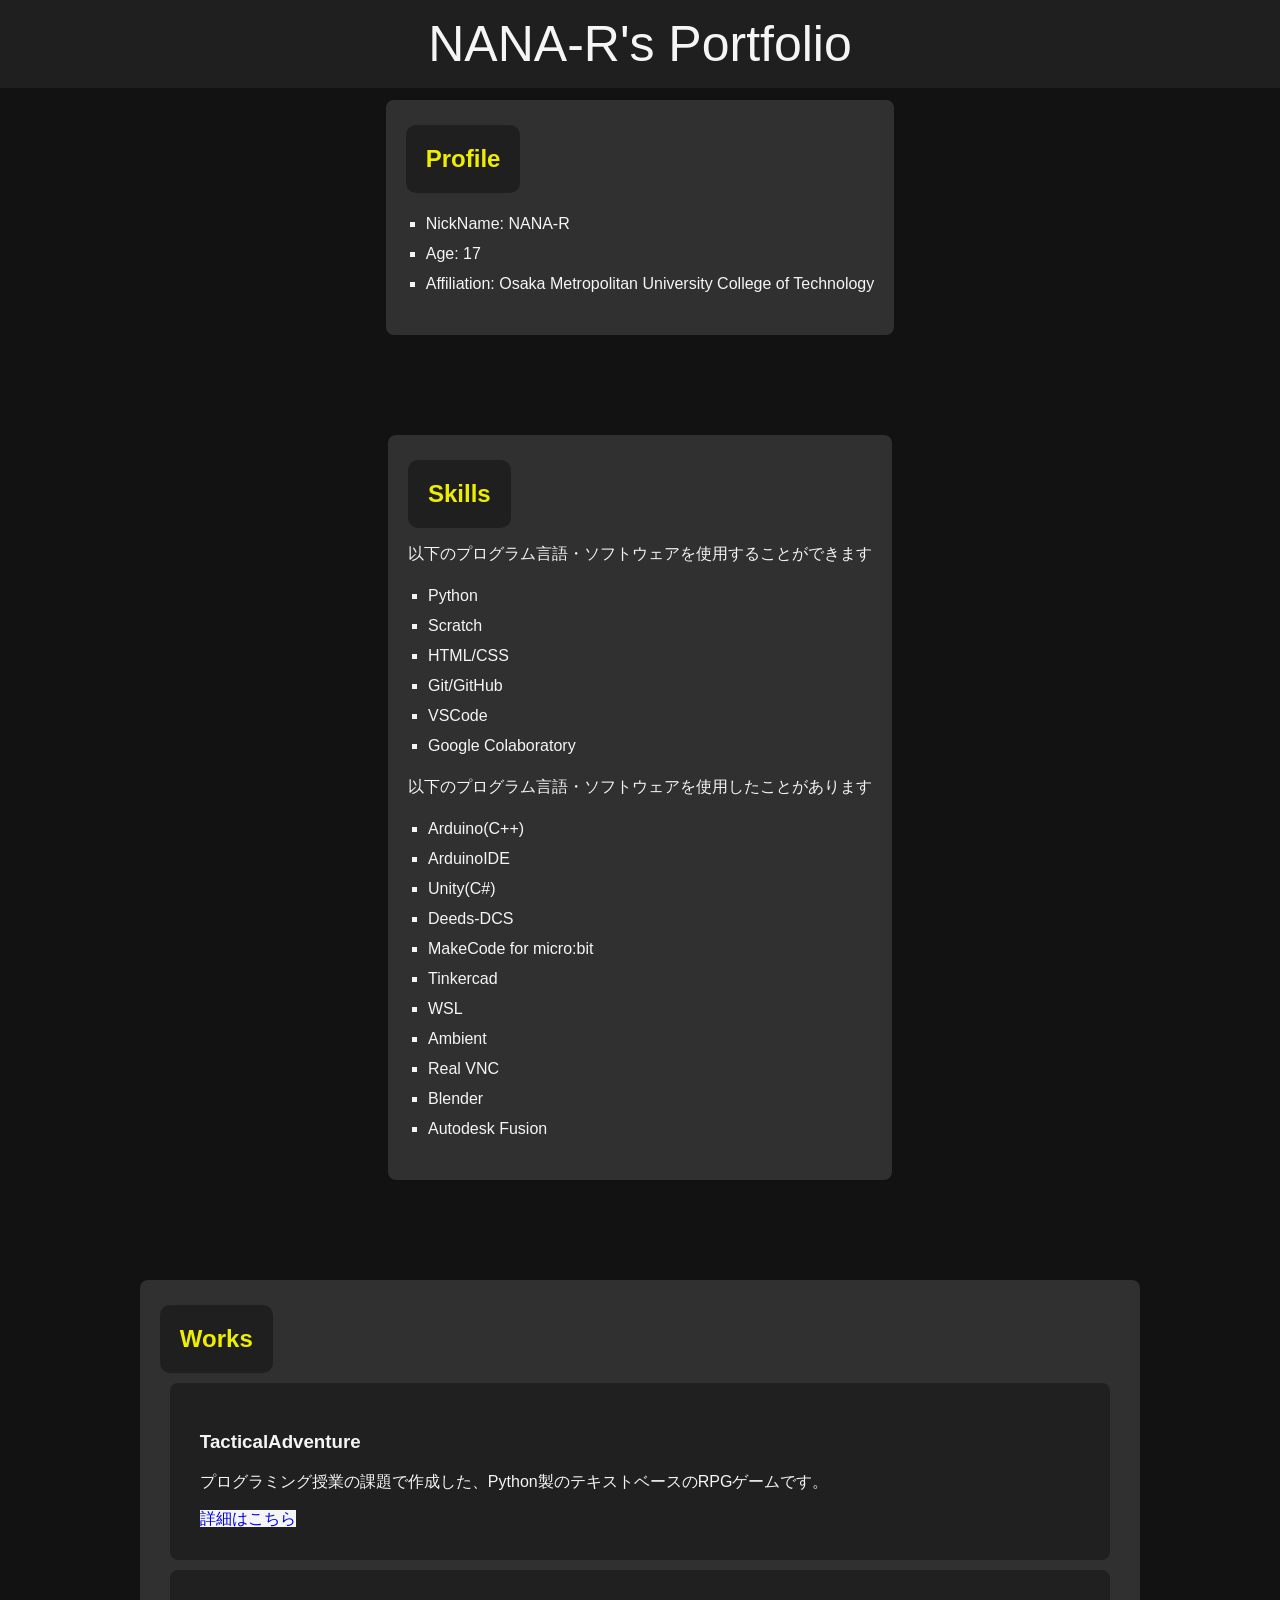
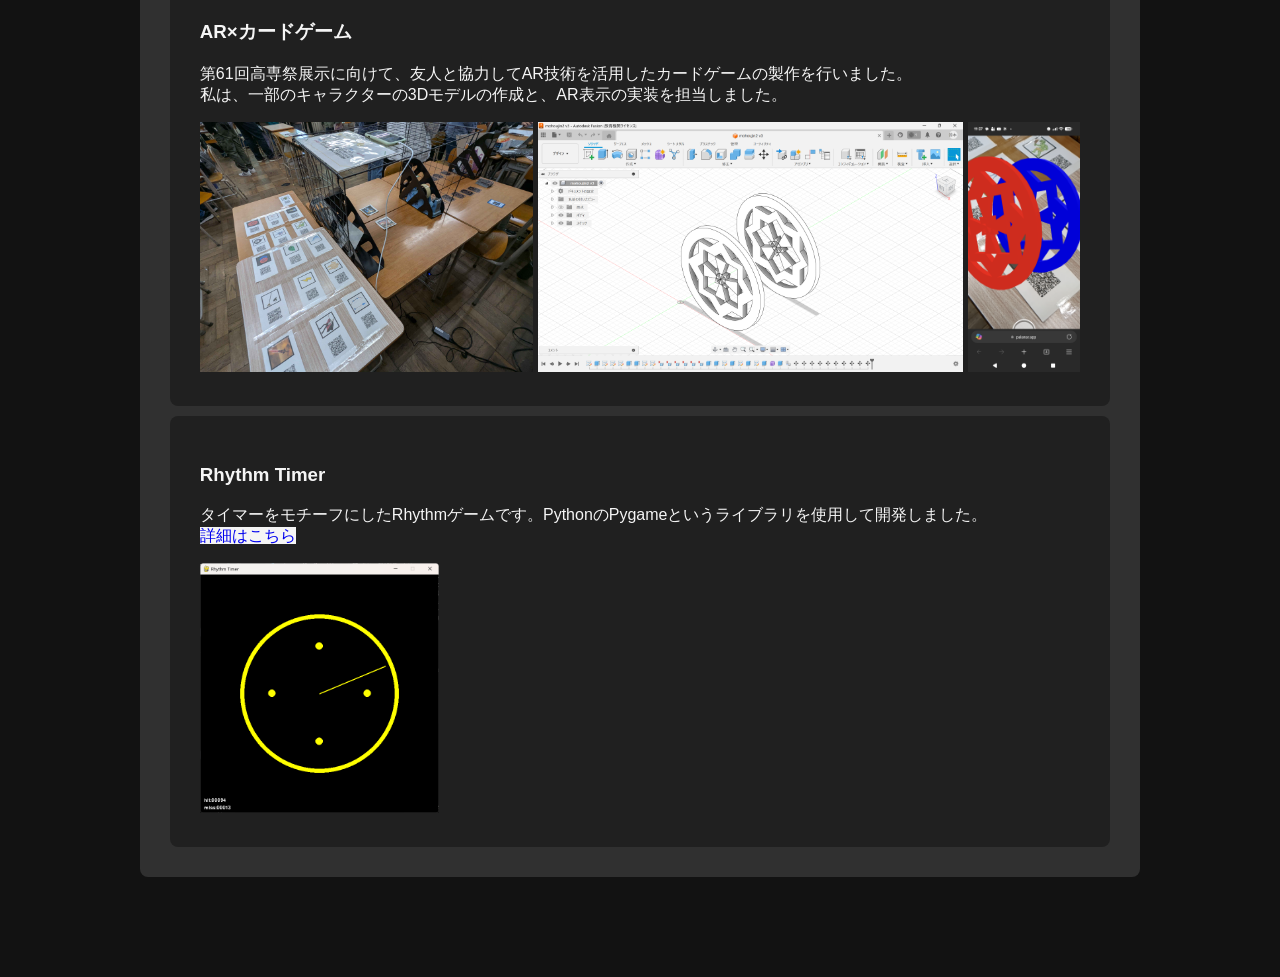
<file: index.html>
<!DOCTYPE html>
<html lang="jp">
  <head>
    <title>NANA-R's Portfolio</title>
    <meta charset="UTF-8" />
    <link rel="stylesheet" href="./css/styles.css" />
  </head>
  <body>
    <header>
      <a href="https://nana-r.github.io/Portfolio/">NANA-R's Portfolio</a>
    </header>
    <main>
      <div class="box">
        <h2>Profile</h2>
        <ul>
          <li>NickName: NANA-R</li>
          <li>Age: 17</li>
          <li>
            Affiliation: Osaka Metropolitan University College of Technology
          </li>
        </ul>
      </div>
      <div class="box">
        <h2>Skills</h2>
        <p>以下のプログラム言語・ソフトウェアを使用することができます</p>
        <ul>
          <li>Python</li>
          <li>Scratch</li>
          <li>HTML/CSS</li>
          <li>Git/GitHub</li>
          <li>VSCode</li>
          <li>Google Colaboratory</li>
        </ul>
        <p>以下のプログラム言語・ソフトウェアを使用したことがあります</p>
        <ul>
          <li>Arduino(C++)</li>
          <li>ArduinoIDE</li>
          <li>Unity(C#)</li>
          <li>Deeds-DCS</li>
          <li>MakeCode for micro:bit</li>
          <li>Tinkercad</li>
          <li>WSL</li>
          <li>Ambient</li>
          <li>Real VNC</li>
          <li>Blender</li>
          <li>Autodesk Fusion</li>
        </ul>
      </div>
      <div class="box">
        <h2>Works</h2>
        <div class="work">
          <h3>TacticalAdventure</h3>
          <p>
            プログラミング授業の課題で作成した、Python製のテキストベースのRPGゲームです。
          </p>
          <a
            href="https://nana-r.github.io/Portfolio/Works/TacticalAdventure/index.html"
            >詳細はこちら</a
          >
        </div>
        <div class="work">
          <h3>AR×カードゲーム</h3>
          <p>
            第61回高専祭展示に向けて、友人と協力してAR技術を活用したカードゲームの製作を行いました。<br />
            私は、一部のキャラクターの3Dモデルの作成と、AR表示の実装を担当しました。
          </p>
          <img src="./Works/hackathon2025/AR1.jpg" />
          <img src="./Works/hackathon2025/AR3.png" />
          <img src="./Works/hackathon2025/AR2.png" />
        </div>
        <div class="work">
          <h3>Rhythm Timer</h3>
          <p>
            タイマーをモチーフにしたRhythmゲームです。PythonのPygameというライブラリを使用して開発しました。<br />
            <a href="https://github.com/NANA-R/RhythmTimer">詳細はこちら</a>
          </p>
          <img src="./Works/RhythmTimer/playingImage.png" />
      </div>
    </main>
    <footer></footer>
  </body>
</html>
</file>
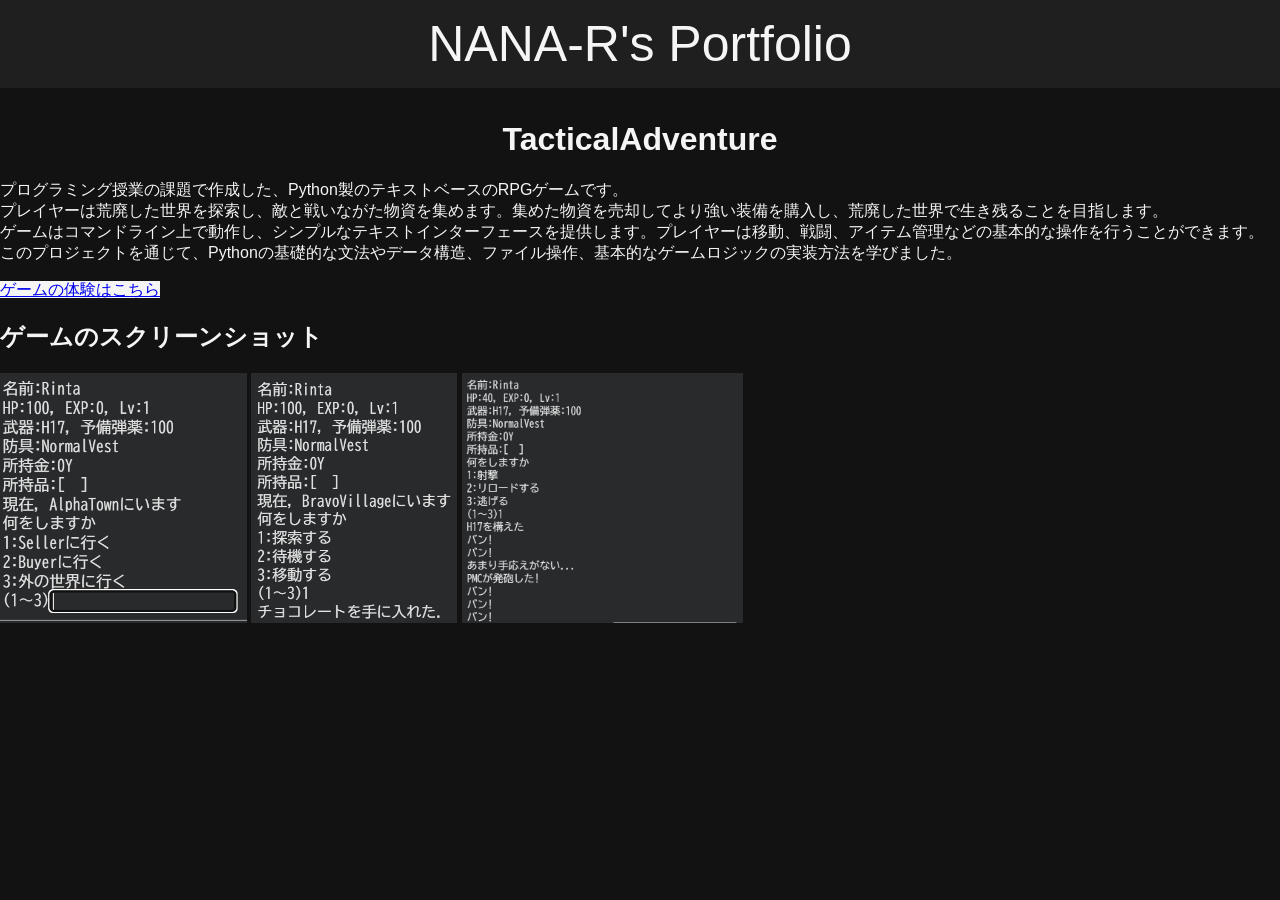
<file: Works/TacticalAdventure/index.html>
<!doctype html>
<html lang="jp">
  <head>
    <title>NANA-R's Portfolio</title>
    <meta charset="UTF-8" />
    <link rel="stylesheet" href="../../css/styles.css" />
    <link rel="stylesheet" href="../../css/work.css" />
  </head>
  <body>
    <header>
      <a href="https://nana-r.github.io/Portfolio/">NANA-R's Portfolio</a>
    </header>
    <main>
      <h1>TacticalAdventure</h1>
      <p>
        プログラミング授業の課題で作成した、Python製のテキストベースのRPGゲームです。<br />
        プレイヤーは荒廃した世界を探索し、敵と戦いながた物資を集めます。集めた物資を売却してより強い装備を購入し、荒廃した世界で生き残ることを目指します。<br />
        ゲームはコマンドライン上で動作し、シンプルなテキストインターフェースを提供します。プレイヤーは移動、戦闘、アイテム管理などの基本的な操作を行うことができます。<br />
        このプロジェクトを通じて、Pythonの基礎的な文法やデータ構造、ファイル操作、基本的なゲームロジックの実装方法を学びました。
      </p>
      <a
        href="https://colab.research.google.com/drive/1wtpmAqbHsV05GLdqX5J3bZmBGCeQcYa0?usp=sharing"
        class="link"
        >ゲームの体験はこちら</a
      >
      <h2>ゲームのスクリーンショット</h2>
      <img src="./TA1.png" />
      <img src="./TA2.png" />
      <img src="./TA3.png" />
    </main>
    <footer></footer>
  </body>
</html>
</file>
<file: css/styles.css>
html {
  scroll-behavior: smooth;
}

body {
  margin: 0;
  font-family: Arial, sans-serif;
  scroll-behavior: smooth;
  color: whitesmoke;
  background-color: #121212;
}

header {
  display: flex;
  justify-content: center;
  position: fixed;
  top: 0;
  background-color: #1f1f1f;
  width: 100%;
  a {
    font-size: 50px;
    color: whitesmoke;
    text-decoration: none;
    padding: 15px 0;
  }
}

h1 {
  text-align: center;
}

.box {
  background-color: #303030;
  padding: 20px;
  padding-top: 5px;
  border-radius: 8px;
  margin: 100px auto;
  width: fit-content;
  h2 {
    color: #eeee00;
    background-color: #1f1f1f;
    padding: 20px;
    border-radius: 10px;
    margin-bottom: 10px;
    width: fit-content;
  }
  ul {
    list-style-type: square;
    padding-left: 20px;
    line-height: 30px;
  }
  .work {
    background-color: #202020;
    margin: 10px;
    border-radius: 8px;
    padding: 30px;
    a {
      background-color: whitesmoke;
      text-decoration: none;
    }
    img {
      height: 250px;
      width: auto;
    }
  }
}
</file>
<file: css/work.css>
h1 {
  text-align: center;
  padding-top: 100px;
}
main {
  a {
    background-color: whitesmoke;
  }
  img {
    height: 250px;
    width: auto;
  }
}
</file>
